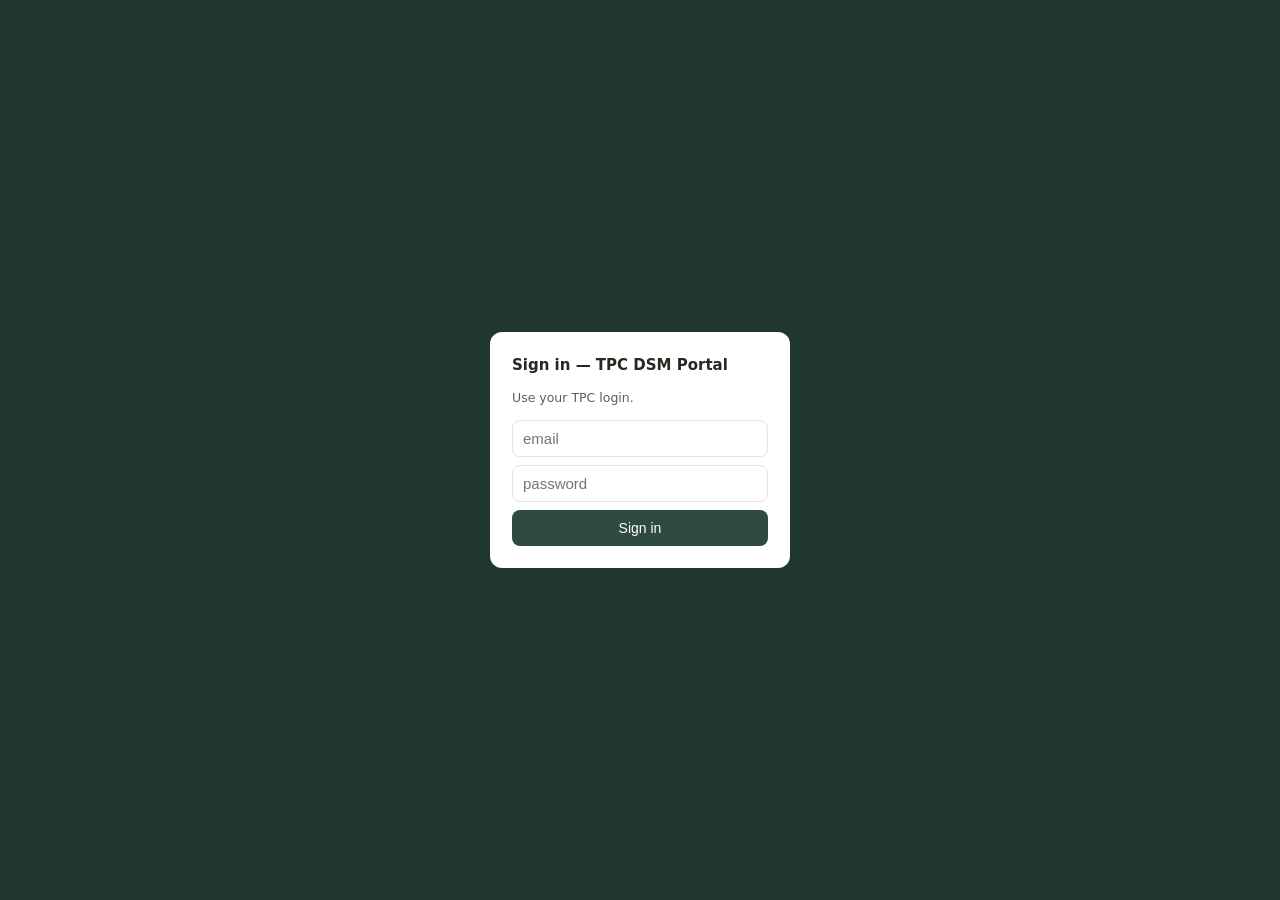
<file: DSM_Portal.html>
<!doctype html>
<html lang="en">
<head>
<meta charset="utf-8">
<meta name="viewport" content="width=device-width, initial-scale=1">
<title>TPC — IPR Engine · DSM Portal</title>
<!--
## Screen contract: DSM Portal (spec §26)
- Screen purpose: a DSM in a Home Depot store looks up any store and sees its facts, SKU
  performance, engine decisions and alerts, asks the AI why, and records a store visit.
- Primary user: District Sales Manager (nontechnical; on a phone in the aisle).
- Primary action: search a store number → read the store profile → record a visit / ask AI.
- Data shown: stores, ipr_store_family grades, 13-wk weekly sales, YTD, ranks, last delivery,
  inbound, stockout risks, engine run_decisions, pending reactivations, visits (API /api/dsm/*).
- Filters/actions: store search (number/name/city/state/merchant/region); alerts feed with
  "my stores" filter; AI question box; visit form; manager-only card on the Alerts tab:
  email digests to DSMs, outbox view, retry queued emails (hidden for other roles).
- Destructive operations: none (visit records are append-only).
- Validation states: visit form requires at least one field; AI box requires a question;
  inline error text under the control.
- Empty states: every panel states "No X on file" rather than a blank panel.
- Loading states: inline "Loading…" rows per panel.
- Error states: red banner with the API error and a Retry link; failed panels also say so
  in place in plain language.
- Success state: visit saved → green toast + appears in Recent visits; AI answer rendered inline.
- Audit trail: visits record user/date/source (dsm_store_visits); AI usage budgeted per user.
- Permissions: any signed-in user can read; recording visits needs dsm/sales_director/manager/
  admin; digests/outbox need manager/admin. Backend enforces (routers/dsm.py).
- Acceptance criteria: search "138" finds store 138; profile shows grades + last delivery +
  data-as-of date; bottom-5 SKUs show a cause; visit saves and reappears; alerts list loads.
-->
<style>
:root{--fern:#2F4A3E;--fd:#213631;--fl:#3d6150;--moss:#6B7D52;--mp:#DCE3CC;--paper:#F5F7F4;--ink:#232A20;--is:#5B6152;--line:#E2E6DF;--ora:#B5502D;--ok:#3F7A4F;}
*{box-sizing:border-box}
body{margin:0;background:var(--paper);color:var(--ink);font:15px/1.5 system-ui,-apple-system,"Segoe UI",sans-serif}
header{background:var(--fern);color:#fff;padding:10px 16px;display:flex;gap:10px;align-items:center;position:sticky;top:0;z-index:50}
header h1{font-size:15px;margin:0;font-weight:600;flex:1}
header button{background:var(--fl);border:0;color:#fff;border-radius:6px;padding:6px 10px;font-size:12px}
main{max-width:760px;margin:0 auto;padding:12px 12px 60px}
.card{background:#fff;border:1px solid var(--line);border-radius:10px;padding:12px 14px;margin:10px 0}
.card h2{font-size:13px;text-transform:uppercase;letter-spacing:.06em;color:var(--is);margin:0 0 8px}
.search{display:flex;gap:8px}
.search input{flex:1;padding:10px 12px;border:1px solid var(--line);border-radius:8px;font-size:16px}
.search button,.btn{background:var(--fern);color:#fff;border:0;border-radius:8px;padding:10px 14px;font-size:14px;cursor:pointer}
.btn.sec{background:#fff;color:var(--fern);border:1px solid var(--fern)}
.hit{padding:10px 4px;border-bottom:1px solid var(--line);display:flex;justify-content:space-between;gap:8px;cursor:pointer}
.hit:last-child{border-bottom:0}
.muted{color:var(--is);font-size:12.5px}
.err{background:#F7E4DF;color:#7c2d1a;border:1px solid #e4b7a9;border-radius:8px;padding:10px 12px;margin:10px 0;display:none}
.toast{position:fixed;bottom:16px;left:50%;transform:translateX(-50%);background:var(--ok);color:#fff;border-radius:8px;padding:10px 16px;display:none;z-index:99}
.chip{display:inline-block;border-radius:999px;padding:1px 9px;font-size:11.5px;font-weight:600;margin:1px 3px 1px 0;white-space:nowrap}
.chip.g{background:var(--mp);color:var(--fd)} .chip.r{background:#F7E4DF;color:#8a2f17}
.chip.y{background:#F6ECD6;color:#7a5410} .chip.b{background:#E2EDF5;color:#1f5f8b}
.grid{display:grid;grid-template-columns:repeat(auto-fit,minmax(140px,1fr));gap:8px}
.tile{background:var(--paper);border:1px solid var(--line);border-radius:8px;padding:8px 10px}
.tile .v{font-size:19px;font-weight:700;font-variant-numeric:tabular-nums}
.tile .l{font-size:11px;color:var(--is);text-transform:uppercase;letter-spacing:.05em}
.bars{display:flex;align-items:flex-end;gap:3px;height:64px;margin-top:6px}
.bars div{flex:1;background:var(--moss);border-radius:2px 2px 0 0;min-height:2px}
table{width:100%;border-collapse:collapse;font-size:13px}
th{color:var(--is);text-align:left;font-size:11px;text-transform:uppercase;letter-spacing:.05em;padding:4px 6px;border-bottom:1px solid var(--line)}
td{padding:6px;border-bottom:1px solid var(--line);vertical-align:top}
tr:last-child td{border-bottom:0}
details{border-top:1px solid var(--line);padding:6px 0}
details summary{cursor:pointer;font-weight:600;font-size:13.5px;padding:4px 0}
textarea,select,input[type=text],input[type=number],input[type=date]{width:100%;padding:8px 10px;border:1px solid var(--line);border-radius:8px;font-size:16px;font-family:inherit;background:#fff}
td.num,th.num{text-align:right;font-variant-numeric:tabular-nums}
.twrap{overflow-x:auto}
button:focus-visible,a:focus-visible,input:focus-visible,textarea:focus-visible,select:focus-visible,.hit:focus-visible{outline:2px solid var(--fl);outline-offset:1px}
.ferr{color:#8a2f17;font-size:12.5px;margin-top:4px}
label{font-size:12px;color:var(--is);display:block;margin:8px 0 3px}
.ai-a{background:var(--mp);border-radius:8px;padding:10px 12px;margin-top:8px;white-space:pre-wrap;font-size:14px}
.urgent{border-left:4px solid var(--ora);padding-left:8px}
.tabs{display:flex;gap:6px;margin:10px 0 2px}
.tabs button{flex:1;padding:8px;border:1px solid var(--line);background:#fff;border-radius:8px;font-size:13px;cursor:pointer}
.tabs button.on{background:var(--fern);color:#fff;border-color:var(--fern)}
#loginOverlay{display:none;position:fixed;inset:0;z-index:300;background:var(--fd);align-items:center;justify-content:center}
#loginOverlay .box{background:#fff;border-radius:12px;padding:22px;width:300px}
#loginOverlay input{width:100%;margin-bottom:8px;padding:9px 10px;border:1px solid var(--line);border-radius:8px;font-size:15px}
@media(max-width:480px){main{padding:8px 8px 60px}}
</style>
</head>
<body>
<header>
  <h1>🌿 TPC — IPR Engine · DSM Portal</h1>
  <button onclick="logout()">Sign out</button>
</header>
<main>
  <div class="tabs">
    <button id="tab-store" class="on" onclick="showTab('store')">Store lookup</button>
    <button id="tab-alerts" onclick="showTab('alerts')">Alerts</button>
  </div>
  <div class="err" id="err"></div>

  <section id="pane-store">
    <div class="card">
      <div class="search">
        <input id="q" inputmode="search" aria-label="Find a store by number, name, city, state or merchant"
               placeholder="Store # or name, city, state, merchant…"
               onkeydown="if(event.key==='Enter')doSearch()">
        <button onclick="doSearch()">Search</button>
      </div>
      <div id="hits"></div>
    </div>
    <div id="store"></div>
  </section>

  <section id="pane-alerts" style="display:none">
    <div class="card">
      <h2>Alerts from the latest run</h2>
      <label style="display:flex;align-items:center;gap:8px;margin:0 0 6px">
        <input type="checkbox" id="mine" style="width:auto" onchange="loadAlerts()"> Only my stores
      </label>
      <div id="alerts" class="muted">Loading…</div>
    </div>
    <div class="card" id="mgr" style="display:none"></div>
  </section>
</main>

<div id="loginOverlay"><div class="box">
  <strong>Sign in — TPC DSM Portal</strong>
  <p class="muted">Use your TPC login.</p>
  <input id="lg-em" type="email" placeholder="email" autocomplete="username">
  <input id="lg-pw" type="password" placeholder="password" autocomplete="current-password"
         onkeydown="if(event.key==='Enter')doLogin()">
  <div class="muted" id="lg-err" style="color:#8a2f17"></div>
  <button class="btn" style="width:100%" id="lg-btn" onclick="doLogin()">Sign in</button>
</div></div>
<div class="toast" id="toast"></div>

<script>
/* AUTH — same Supabase email login as the main app (anon key is public/client-safe) */
var SB_URL='https://ocfmqxtkhpjkkstylypk.supabase.co';
var SB_ANON='eyJhbGciOiJIUzI1NiIsInR5cCI6IkpXVCJ9.eyJpc3MiOiJzdXBhYmFzZSIsInJlZiI6Im9jZm1xeHRraHBqa2tzdHlseXBrIiwicm9sZSI6ImFub24iLCJpYXQiOjE3OTA4OTczNjgsImV4cCI6MjEwNjQ3MzM2OH0.vjCWPM9os4YFppHuHeFyGi8_Q4RW3-eSK4SO5pdnl1o';
function tokGet(){try{return JSON.parse(localStorage.getItem('tpc_ipr_auth')||localStorage.getItem('jim_auth')||'null')}catch(e){return null}}
function tokSet(t){try{localStorage.setItem('tpc_ipr_auth',JSON.stringify(t));localStorage.removeItem('jim_auth')}catch(e){}}
function tokClear(){try{localStorage.removeItem('tpc_ipr_auth');localStorage.removeItem('jim_auth')}catch(e){}}
function authHdr(){var t=tokGet();return t&&t.access_token?{'Authorization':'Bearer '+t.access_token}:{}}
function showLogin(){document.getElementById('loginOverlay').style.display='flex'}
function logout(){tokClear();location.reload()}
async function doLogin(){
  var em=document.getElementById('lg-em').value.trim(),pw=document.getElementById('lg-pw').value;
  var btn=document.getElementById('lg-btn'),err=document.getElementById('lg-err');
  btn.disabled=true;btn.textContent='Signing in…';err.textContent='';
  var r=await fetch(SB_URL+'/auth/v1/token?grant_type=password',{method:'POST',
    headers:{apikey:SB_ANON,'Content-Type':'application/json'},
    body:JSON.stringify({email:em,password:pw})});
  if(!r.ok){var e=await r.json().catch(function(){return{}});
    err.textContent=e.error_description||e.msg||'Invalid login';btn.disabled=false;btn.textContent='Sign in';return}
  tokSet(await r.json());location.reload();
}
async function api(path,opts){
  opts=opts||{};opts.headers=Object.assign({'Content-Type':'application/json'},authHdr(),opts.headers||{});
  var r=await fetch('/api/dsm'+path,opts);
  if(r.status===401){showLogin();throw new Error('Please sign in')}
  if(!r.ok){var e=await r.json().catch(function(){return{}});throw new Error(e.detail||('Request failed ('+r.status+')'))}
  return r.json();
}
var _retry=null;
function err(msg,retryFn){var el=document.getElementById('err');
  if(!msg){el.innerHTML='';el.style.display='none';_retry=null;return}
  _retry=retryFn||null;
  el.innerHTML=esc(msg)+(retryFn?' &middot; <a href="#" onclick="if(_retry)_retry();return false" style="color:inherit;font-weight:700">Retry</a>':'');
  el.style.display='block'}
/* Business-language labels — no internal codes shown to a DSM */
var DT_LABEL={stopped_13wk:'Stopped — under 60% sold after 13 weeks',
  min_cart_service_review:'Pushed repeatedly — needs your review',
  capacity_cap:'Order cut to store capacity',pushed_min_cart:'Order under one cart — waiting a week',
  reduced_13wk:'Quantity reduced — 13-week review band',not_due:'Not due this week',
  gap_fill:'Substituted within the family',low_value_cart:'Light-order decision',
  deferred_economics:'Order waiting a week',assortment_block:'Family not in approved assortment',
  validation:'Data check',review:'Engine review',allocation_shortfall:'Not enough supply',
  duplicate_run:'Earlier run this week',reactivation:'Approved test shipment',line:'Shipping line'};
var ST_LABEL={pending_dsm:'Awaiting DSM approval',pending_director:'Awaiting Sales Director approval',
  do_not_ship:'Do not ship',paused:'Paused',inactive:'Inactive',hold:'On hold',active:'Active'};
function dtL(k){return DT_LABEL[k]||k}
function stL(k){return ST_LABEL[k]||k}
function place(city,state){return [city,state].filter(Boolean).join(', ')}
function toast(msg){var t=document.getElementById('toast');t.textContent=msg;t.style.display='block';
  setTimeout(function(){t.style.display='none'},2500)}
function esc(s){return String(s==null?'':s).replace(/[&<>"]/g,function(c){return{'&':'&amp;','<':'&lt;','>':'&gt;','"':'&quot;'}[c]})}
function n(x){return x==null?'—':Number(x).toLocaleString()}
function showTab(t){['store','alerts'].forEach(function(k){
  document.getElementById('pane-'+k).style.display=k===t?'':'none';
  document.getElementById('tab-'+k).className=k===t?'on':''});
  if(t==='alerts')loadAlerts();}

/* ── Search ── */
async function doSearch(){
  err('');var q=document.getElementById('q').value.trim();if(!q)return;
  var box=document.getElementById('hits');box.innerHTML='<div class="muted">Searching…</div>';
  try{
    var hits=await api('/stores/search?q='+encodeURIComponent(q));
    if(!hits.length){box.innerHTML='<div class="muted">No store matches "'+esc(q)+'". Try the store number or city.</div>';return}
    if(hits.length===1){box.innerHTML='';openStore(hits[0].store_id);return}
    box.innerHTML=hits.map(function(h){return '<div class="hit" onclick="openStore('+h.store_id+')">'+
      '<div><strong>'+h.store_id+'</strong> '+esc(h.store_name)+'<div class="muted">'+esc(place(h.city,h.state))+' · '+esc(h.merchant||'')+'</div></div>'+
      '<div class="muted">'+esc(h.volume_code||'')+(h.dsm?(' · '+esc(h.dsm)):'')+'</div></div>'}).join('');
  }catch(e){box.innerHTML='';err(e.message,doSearch)}
}

/* ── Store profile ── */
var CUR=null;
async function openStore(id){
  err('');CUR=id;var box=document.getElementById('store');
  box.innerHTML='<div class="card muted">Loading store '+id+'…</div>';
  try{
    var p=await api('/stores/'+id+'/profile');
    var s=p.store, mx=0;
    (p.weekly_sales_13wk||[]).forEach(function(w){mx=Math.max(mx,w.units||0)});
    var famChips=(p.families||[]).map(function(f){
      var cls=f.service_status==='BLOCKED'?'r':(f.service_status==='REVIEW'?'y':'g');
      return '<span class="chip '+cls+'" title="'+esc(f.service_status)+'">'+esc(f.ipr_family)+' '+esc(f.grade||'')+
        (f.conversion_13wk!=null?(' · '+Math.round(f.conversion_13wk*100)+'%'):'')+'</span>'}).join('');
    var risks=(p.stockout_risks||[]).map(function(r){
      var rc=r.risk==='Critical'?'r':'y';   // class from comparison, raw value escaped
      return '<tr><td>'+esc(r.sku_id)+'</td><td><span class="chip '+rc+'">'+esc(r.risk)+'</span></td>'+
        '<td class="num">'+n(r.projected)+'u at arrival</td><td class="num">'+(r.forecast_wk!=null?esc(r.forecast_wk)+'/wk':'—')+'</td></tr>'}).join('');
    var decs=(p.engine_decisions||[]).map(function(d){
      return '<tr><td class="muted">'+esc(dtL(d.decision_type))+'</td><td>'+esc(d.reason)+'</td></tr>'}).join('');
    var pend=(p.pending_approvals||[]).map(function(r){
      return '<li>'+esc(r.ipr_family)+' — '+esc(stL(r.status))+' ('+n(r.test_units)+'u test)</li>'}).join('');
    var visits=(p.recent_visits||[]).map(function(v){
      return '<tr><td>'+esc(v.visited_at)+'</td><td>'+esc(v.recorded_by)+'</td><td>'+esc(v.merchandising_status||'—')+'</td><td>'+esc(v.comments||'')+'</td></tr>'}).join('');
    box.innerHTML=
      '<div class="card"><h2>Store facts <span class="muted" style="float:right">data as of '+esc(p.data_as_of||'?')+'</span></h2>'+
      '<div style="font-size:17px;font-weight:700">'+s.store_id+' — '+esc(s.store_name)+'</div>'+
      '<div class="muted">'+esc(place(s.city,s.state))+' · '+esc(s.merchant||'—')+' · '+esc(s.region||'—')+
      (s.dsm?(' · DSM: '+esc(s.dsm)):' · DSM: not assigned')+'</div>'+
      ((s.active===false||['do_not_ship','paused','inactive','hold'].indexOf(s.store_status)>=0)?'<div class="chip r" style="margin-top:6px">'+esc(stL(s.store_status||'inactive'))+'</div>':'')+
      (p.edi&&p.edi.suspected_gap?'<div class="chip y" style="margin-top:6px">No register scans since '+esc(p.edi.last_sale)+' — possible data-feed gap</div>':'')+
      '<div class="grid" style="margin-top:10px">'+
        '<div class="tile"><div class="v">'+(p.ranks?('#'+n(p.ranks.national_rank)):'—')+'</div><div class="l">national of '+(p.ranks?n(p.ranks.national_of):'—')+'</div></div>'+
        '<div class="tile"><div class="v">'+(p.ranks?('#'+n(p.ranks.region_rank)):'—')+'</div><div class="l">region of '+(p.ranks?n(p.ranks.region_of):'—')+'</div></div>'+
        '<div class="tile"><div class="v">'+(p.ytd&&p.ytd.dollars!=null?('$'+n(p.ytd.dollars)):'—')+'</div><div class="l">YTD sales</div></div>'+
        '<div class="tile"><div class="v">'+n(p.ytd&&p.ytd.units)+'</div><div class="l">YTD units</div></div>'+
        '<div class="tile"><div class="v">'+esc(p.last_delivery||'none')+'</div><div class="l">last delivery</div></div>'+
        '<div class="tile"><div class="v">'+n(p.inbound&&p.inbound.loaded_units)+'u</div><div class="l">inbound loaded</div></div>'+
      '</div>'+
      '<div style="margin-top:10px"><div class="muted">Weekly units, last 13 weeks</div><div class="bars">'+
        (p.weekly_sales_13wk||[]).map(function(w){return '<div title="'+w.week+': '+n(w.units)+'u" style="height:'+(mx?Math.max(3,Math.round(w.units/mx*100)):3)+'%"></div>'}).join('')+
      '</div></div>'+
      '<div style="margin-top:10px">'+(famChips||'<span class="muted">No family grades on file yet — they appear after the next weekly run.</span>')+'</div>'+
      (pend?'<div style="margin-top:8px"><strong style="font-size:13px">Pending approvals</strong><ul style="margin:4px 0">'+pend+'</ul></div>':'')+
      '</div>'+

      '<div class="card"><h2>Ask about this store</h2>'+
      '<textarea id="ai-q" rows="2" placeholder="e.g. Why didn’t this store get an order this week? What should I verify on my visit?"></textarea>'+
      '<div class="ferr" id="ai-err"></div>'+
      '<div style="margin-top:8px;display:flex;gap:8px"><button class="btn" id="ai-go" onclick="askAI()">Ask</button><span class="muted" id="ai-busy"></span></div>'+
      '<div id="ai-a"></div></div>'+

      '<div class="card"><h2>Stockout risks (latest run)</h2>'+
      (risks?('<div class="twrap"><table><tr><th>SKU</th><th>Risk</th><th class="num">Projected</th><th class="num">Forecast</th></tr>'+risks+'</table></div>')
            :'<div class="muted">No Critical/High stockout risks on file for this store.</div>')+'</div>'+

      '<div class="card"><h2>SKU performance</h2><div id="skus" class="muted">Loading…</div></div>'+

      '<div class="card"><h2>Shipment response</h2><div id="resp" class="muted">Loading…</div></div>'+

      '<div class="card"><h2>What the engine decided (latest run)</h2>'+
      (decs?('<div class="twrap"><table>'+decs+'</table></div>'):'<div class="muted">No decisions recorded for this store in the latest run.</div>')+'</div>'+

      '<div class="card"><h2>Record a store visit</h2>'+
      '<div class="muted" style="margin-bottom:4px">Fill in at least one field below, then save.</div>'+
      '<label>Visit date</label><input type="date" id="v-date">'+
      '<label>Merchandising status</label><select id="v-merch"><option value="">—</option><option>merchandised</option><option>partially merchandised</option><option>not merchandised</option><option>unknown</option></select>'+
      '<label>Product condition</label><input type="text" id="v-cond" maxlength="500" placeholder="e.g. healthy, some dry 9cm on endcap">'+
      '<label>Discarded units seen</label><input type="number" id="v-disc" min="0">'+
      '<label>Display issues</label><input type="text" id="v-disp" maxlength="2000">'+
      '<label>Comments</label><textarea id="v-com" rows="2" maxlength="4000"></textarea>'+
      '<label>Recommended assortment changes</label><input type="text" id="v-rec" maxlength="2000">'+
      '<label>Follow-up</label><input type="text" id="v-fu" maxlength="2000">'+
      '<div class="ferr" id="v-err"></div>'+
      '<div style="margin-top:10px"><button class="btn" id="v-save" onclick="saveVisit()">Save visit</button></div></div>'+

      '<div class="card"><h2>Recent visits</h2>'+
      (visits?('<div class="twrap"><table><tr><th>Date</th><th>By</th><th>Merchandising</th><th>Comments</th></tr>'+visits+'</table></div>')
             :'<div class="muted">No visits recorded for this store yet.</div>')+'</div>';
    loadSkus(id);loadResponse(id);
    window.scrollTo({top:0});
  }catch(e){box.innerHTML='';err(e.message,function(){openStore(id)})}
}

async function loadSkus(id){
  var box=document.getElementById('skus');
  try{
    var k=await api('/stores/'+id+'/skus');
    function tbl(rows,cols){
      if(!rows||!rows.length)return '<div class="muted">None on file.</div>';
      var NUM={u13:1,u4:1,d13:1,trend:1,projected:1,del13:1};
      return '<div class="twrap"><table><tr>'+cols.map(function(c){return '<th'+(NUM[c[0]]?' class="num"':'')+'>'+c[1]+'</th>'}).join('')+'</tr>'+
        rows.map(function(r){return '<tr>'+cols.map(function(c){
          var v=r[c[0]];if(c[0]==='trend'&&v!=null)v=(v>=1?'+':'')+Math.round((v-1)*100)+'%';
          return '<td'+(NUM[c[0]]?' class="num"':'')+'>'+esc(v==null?'—':(c[0]==='sku_id'?String(v):(typeof v==='number'?Number(v).toLocaleString():v)))+'</td>'}).join('')+'</tr>'}).join('')+'</table></div>';
    }
    var C=[['sku_id','SKU'],['description','Product'],['u13','13wk u'],['u4','4wk u'],['trend','Trend']];
    var CB=[['sku_id','SKU'],['description','Product'],['u13','13wk u'],['del13','Del 13wk'],['cause','Why']];
    box.className='';
    box.innerHTML=
      '<details open><summary>Top 5 sellers</summary>'+tbl(k.top5,C)+'</details>'+
      '<details><summary>Bottom 5 (with the reason)</summary>'+tbl(k.bottom5,CB)+'</details>'+
      '<details><summary>Fastest growing</summary>'+tbl(k.fastest_growing,C)+'</details>'+
      '<details><summary>Declining</summary>'+tbl(k.declining,C)+'</details>'+
      '<details><summary>Selling but silent 14+ days</summary>'+tbl(k.no_recent_sales,C)+'</details>'+
      '<details><summary>Probable stockouts</summary>'+tbl(k.probable_stockouts,[['sku_id','SKU'],['description','Product'],['risk','Risk'],['projected','Projected']])+'</details>'+
      '<details><summary>Excess inventory</summary>'+tbl(k.excess_inventory,[['sku_id','SKU'],['description','Product'],['projected','Projected'],['u13','13wk u']])+'</details>'+
      '<details><summary>Best / weakest families</summary>'+
        tbl(k.best_families,[['family','Family'],['u13','13wk u'],['d13','13wk $']])+
        tbl(k.weakest_families,[['family','Family'],['u13','13wk u'],['d13','13wk $']])+'</details>';
  }catch(e){box.className='muted';box.textContent='SKU performance did not load.';
    err('Could not load SKU performance: '+e.message,function(){loadSkus(id)})}
}

async function loadResponse(id){
  var box=document.getElementById('resp');if(!box)return;
  try{
    var d=await api('/stores/'+id+'/response');
    if(!d.available){box.textContent='Shipment-response measurement is not set up yet.';return}
    if(!(d.cohorts||[]).length){box.textContent='No measured deliveries for this store yet — the first read comes 4 weeks after a delivery.';return}
    var L={strong:['Strong','g'],expected:['As expected',''],weak:['Weak','r'],no_baseline:['New placement','y'],too_recent:['Too recent','b']};
    var fam=(d.by_family||[]).map(function(r){var l=L[r.response_class]||[r.response_class,''];
      return '<tr><td>'+esc(r.ipr_family)+'</td><td class="num">'+n(r.cohorts)+'</td>'+
        '<td class="num">'+(r.avg_sell28!=null?Math.round(r.avg_sell28*100)+'%':'—')+'</td>'+
        '<td><span class="chip '+l[1]+'">'+esc(l[0])+'</span></td></tr>'}).join('');
    var rows=(d.cohorts||[]).slice(0,10).map(function(r){var l=L[r.classification]||[r.classification,''];
      return '<tr><td>'+esc(r.delivery_date)+'</td><td>'+esc(r.ipr_family)+'</td><td class="num">'+n(r.cohort_units)+'u</td>'+
        '<td class="num">'+(r.sell_through_28!=null?Math.round(r.sell_through_28*100)+'%':'—')+'</td>'+
        '<td><span class="chip '+l[1]+'">'+esc(l[0])+'</span></td></tr>'}).join('');
    box.className='';
    box.innerHTML='<div class="muted" style="margin-bottom:4px">How each delivery sold in its first 28 days (sales lift measured days 7–28). 60% sold is the target.</div>'+
      '<div class="twrap"><table><tr><th>Family</th><th class="num">Deliveries</th><th class="num">Sold in 28d</th><th>Response</th></tr>'+fam+'</table></div>'+
      '<details style="margin-top:6px"><summary>Recent deliveries</summary><div class="twrap"><table><tr><th>Delivered</th><th>Family</th><th class="num">Units</th><th class="num">Sold 28d</th><th>Read</th></tr>'+rows+'</table></div></details>';
  }catch(e){box.textContent='Shipment response did not load: '+e.message}
}

async function askAI(){
  var q=document.getElementById('ai-q').value.trim();
  var busy=document.getElementById('ai-busy'),out=document.getElementById('ai-a');
  var btn=document.getElementById('ai-go'),verr=document.getElementById('ai-err');
  verr.textContent='';
  if(!q){verr.textContent='Type a question first.';return}
  if(btn.disabled)return;                           // double-tap guard (AI budget)
  btn.disabled=true;busy.textContent='Thinking…';out.innerHTML='';
  try{
    var r=await api('/stores/'+CUR+'/ask',{method:'POST',body:JSON.stringify({question:q})});
    out.innerHTML='<div class="ai-a">'+esc(r.answer)+'</div><div class="muted" style="margin-top:4px">Grounded in store data as of '+esc(r.data_as_of)+'. AI answers distinguish facts from inference — verify in-store.</div>';
    busy.textContent='';
  }catch(e){busy.textContent='';out.innerHTML='<div class="ai-a" style="background:#F7E4DF">'+esc(e.message)+'</div>'}
  btn.disabled=false;
}

async function saveVisit(){
  var verr=document.getElementById('v-err');verr.textContent='';
  var b={visited_at:document.getElementById('v-date').value||null,
    merchandising_status:document.getElementById('v-merch').value||null,
    product_condition:document.getElementById('v-cond').value||null,
    discarded_units:document.getElementById('v-disc').value?+document.getElementById('v-disc').value:null,
    display_issues:document.getElementById('v-disp').value||null,
    comments:document.getElementById('v-com').value||null,
    recommended_changes:document.getElementById('v-rec').value||null,
    follow_up:document.getElementById('v-fu').value||null};
  if(!b.merchandising_status&&!b.comments&&!b.product_condition&&b.discarded_units==null&&!b.display_issues&&!b.recommended_changes&&!b.follow_up){
    verr.textContent='Record at least one observation before saving.';return}
  var btn=document.getElementById('v-save');
  if(btn.disabled)return;                           // double-tap guard (duplicate visit rows)
  btn.disabled=true;btn.textContent='Saving…';
  try{await api('/stores/'+CUR+'/visits',{method:'POST',body:JSON.stringify(b)});
    toast('Visit saved');openStore(CUR);
  }catch(e){verr.textContent=e.message;btn.disabled=false;btn.textContent='Save visit'}
}

/* ── Alerts ── */
async function loadAlerts(){
  var box=document.getElementById('alerts');box.className='muted';box.textContent='Loading…';
  try{
    var mine=document.getElementById('mine').checked;
    var a=await api('/alerts?mine='+mine);
    var rows=(a.alerts||[]).map(function(r){
      return '<div class="hit'+(r.urgent?' urgent':'')+'" onclick="showTab(\'store\');openStore('+r.store_id+')">'+
        '<div><strong>'+r.store_id+'</strong> '+esc(r.store_name)+(r.state?(', '+esc(r.state)):'')+
        (r.urgent?' <span class="chip r">URGENT</span>':'')+
        ' <span class="chip b">'+esc(dtL(r.decision_type))+'</span>'+
        '<div class="muted">'+esc(r.reason)+'</div></div></div>'}).join('');
    var pend=(a.pending_reactivations||[]).map(function(r){
      return '<div class="hit" onclick="showTab(\'store\');openStore('+r.store_id+')"><div><strong>'+r.store_id+'</strong> '+esc(r.store_name)+
        ' — '+esc(r.ipr_family)+' <span class="chip y">'+esc(stL(r.status))+'</span></div></div>'}).join('');
    box.className='';
    box.innerHTML=(a.run?('<div class="muted">Ship week '+esc(a.run.shipping_week)+'</div>'):'')+
      (rows||'<div class="muted">No alerts in the latest run'+(mine?' for your stores':'')+'.</div>')+
      (pend?('<h2 style="font-size:13px;color:var(--is);text-transform:uppercase;margin:12px 0 4px">Pending reactivations</h2>'+pend):'');
  }catch(e){box.className='muted';box.textContent='Alerts did not load.';
    err('Could not load alerts: '+e.message,loadAlerts)}
  loadManager();
}

/* ── Manager tools (email digests + outbox) — shown only when the role allows ── */
var ME=null;
async function loadManager(){
  var card=document.getElementById('mgr');if(!card)return;
  try{
    if(!ME){var r=await fetch('/api/auth/me',{headers:authHdr()});if(!r.ok)return;ME=await r.json()}
    if(['manager','admin'].indexOf(ME.role)<0)return;
    var o=await api('/outbox');
    var rows=(o.messages||[]).slice(0,20).map(function(m){
      var c=m.status==='sent'?'g':(m.status==='failed'?'r':'y');
      return '<tr><td>'+esc(m.to_email)+'</td><td>'+esc(m.subject)+'</td>'+
        '<td><span class="chip '+c+'">'+esc(m.status)+'</span>'+(m.error?('<div class="muted">'+esc(m.error)+'</div>'):'')+'</td></tr>'}).join('');
    card.style.display='';
    card.innerHTML='<h2>Manager tools</h2>'+
      '<div class="muted" style="margin-bottom:6px">'+(o.smtp_configured?'Email sending is configured.':'Email sending is not configured yet — digests queue below until it is.')+'</div>'+
      '<div style="display:flex;gap:8px;flex-wrap:wrap;margin-bottom:8px">'+
      '<button class="btn" id="mgr-send" onclick="sendDigests()">Email digests to DSMs</button>'+
      (o.smtp_configured?'<button class="btn sec" onclick="flushOutbox()">Retry queued emails</button>':'')+'</div>'+
      (rows?('<div class="twrap"><table><tr><th>To</th><th>Subject</th><th>Status</th></tr>'+rows+'</table></div>')
           :'<div class="muted">No digest emails yet.</div>')+
      (ME.role==='admin'?'<div id="logins" style="margin-top:12px"><h2>Logins</h2><div class="muted">Loading…</div></div>':'');
    if(ME.role==='admin')loadLogins();
  }catch(e){/* non-managers and load errors: card stays hidden */}
}
var ROLES=['viewer','dsm','sales_director','order_writer','manager','admin'];
async function loadLogins(){
  var box=document.getElementById('logins');if(!box)return;
  try{
    var r=await fetch('/api/auth/users',{headers:authHdr()});
    if(!r.ok)throw new Error((await r.json().catch(function(){return{}})).detail||('HTTP '+r.status));
    var users=await r.json();
    var rows=users.map(function(u){
      return '<tr><td>'+esc(u.email)+(u.confirmed?'':' <span class="chip y">invite pending</span>')+'</td>'+
        '<td><select onchange="setRole(\''+esc(u.id)+'\',this)" style="width:auto;padding:4px 6px;font-size:13px">'+
        ROLES.map(function(x){return '<option'+(x===u.role?' selected':'')+'>'+x+'</option>'}).join('')+'</select></td>'+
        '<td class="muted">'+(u.last_sign_in?('last seen '+esc(String(u.last_sign_in).slice(0,10))):'never signed in')+'</td></tr>'}).join('');
    box.innerHTML='<h2>Logins</h2>'+
      '<div class="muted" style="margin-bottom:4px">Accounts exist by invite only (self sign-up should be OFF in Supabase). Roles: viewer reads, dsm records visits and approvals, manager releases.</div>'+
      '<div class="twrap"><table><tr><th>Email</th><th>Role</th><th></th></tr>'+rows+'</table></div>'+
      '<div style="display:flex;gap:8px;flex-wrap:wrap;margin-top:8px;align-items:center">'+
      '<input type="text" id="inv-em" placeholder="email to invite" style="flex:1;min-width:180px" inputmode="email">'+
      '<select id="inv-role" style="width:auto">'+ROLES.map(function(x){return '<option'+(x==='dsm'?' selected':'')+'>'+x+'</option>'}).join('')+'</select>'+
      '<button class="btn" id="inv-go" onclick="inviteUser()">Invite</button></div>'+
      '<div class="ferr" id="inv-err"></div>';
  }catch(e){box.innerHTML='<h2>Logins</h2><div class="muted">Could not load logins: '+esc(e.message)+'</div>'}
}
async function inviteUser(){
  var em=document.getElementById('inv-em').value.trim(),role=document.getElementById('inv-role').value;
  var btn=document.getElementById('inv-go'),verr=document.getElementById('inv-err');verr.textContent='';
  if(em.indexOf('@')<1){verr.textContent='Enter a valid email address.';return}
  if(btn.disabled)return;btn.disabled=true;btn.textContent='Inviting…';
  try{
    var r=await fetch('/api/auth/users/invite',{method:'POST',
      headers:Object.assign({'Content-Type':'application/json'},authHdr()),
      body:JSON.stringify({email:em,role:role})});
    if(!r.ok)throw new Error((await r.json().catch(function(){return{}})).detail||('HTTP '+r.status));
    toast('Invited '+em+' as '+role);loadLogins();
  }catch(e){verr.textContent=e.message}
  btn.disabled=false;btn.textContent='Invite';
}
async function setRole(id,sel){
  try{
    var r=await fetch('/api/auth/users/'+id+'/role',{method:'PATCH',
      headers:Object.assign({'Content-Type':'application/json'},authHdr()),
      body:JSON.stringify({role:sel.value})});
    if(!r.ok)throw new Error((await r.json().catch(function(){return{}})).detail||('HTTP '+r.status));
    toast('Role updated');
  }catch(e){err('Could not change the role: '+e.message);loadLogins();}
}
async function sendDigests(){
  var b=document.getElementById('mgr-send');if(b.disabled)return;
  b.disabled=true;b.textContent='Sending…';
  try{var r=await api('/alerts/notify',{method:'POST'});
    toast(r.note?r.note:'Digests '+(Object.values(r.recipients||{}).indexOf('sent')>=0?'sent':'queued'));
    loadManager();
  }catch(e){err('Could not send digests: '+e.message,sendDigests)}
  b.disabled=false;b.textContent='Email digests to DSMs';
}
async function flushOutbox(){
  try{var r=await api('/outbox/flush',{method:'POST'});
    toast('Retried: '+(r.sent||0)+' sent, '+(r.failed||0)+' failed');loadManager();
  }catch(e){err('Could not retry queued emails: '+e.message,flushOutbox)}
}

/* boot */
if(!tokGet()){showLogin()}
</script>
</body>
</html>
</file>
